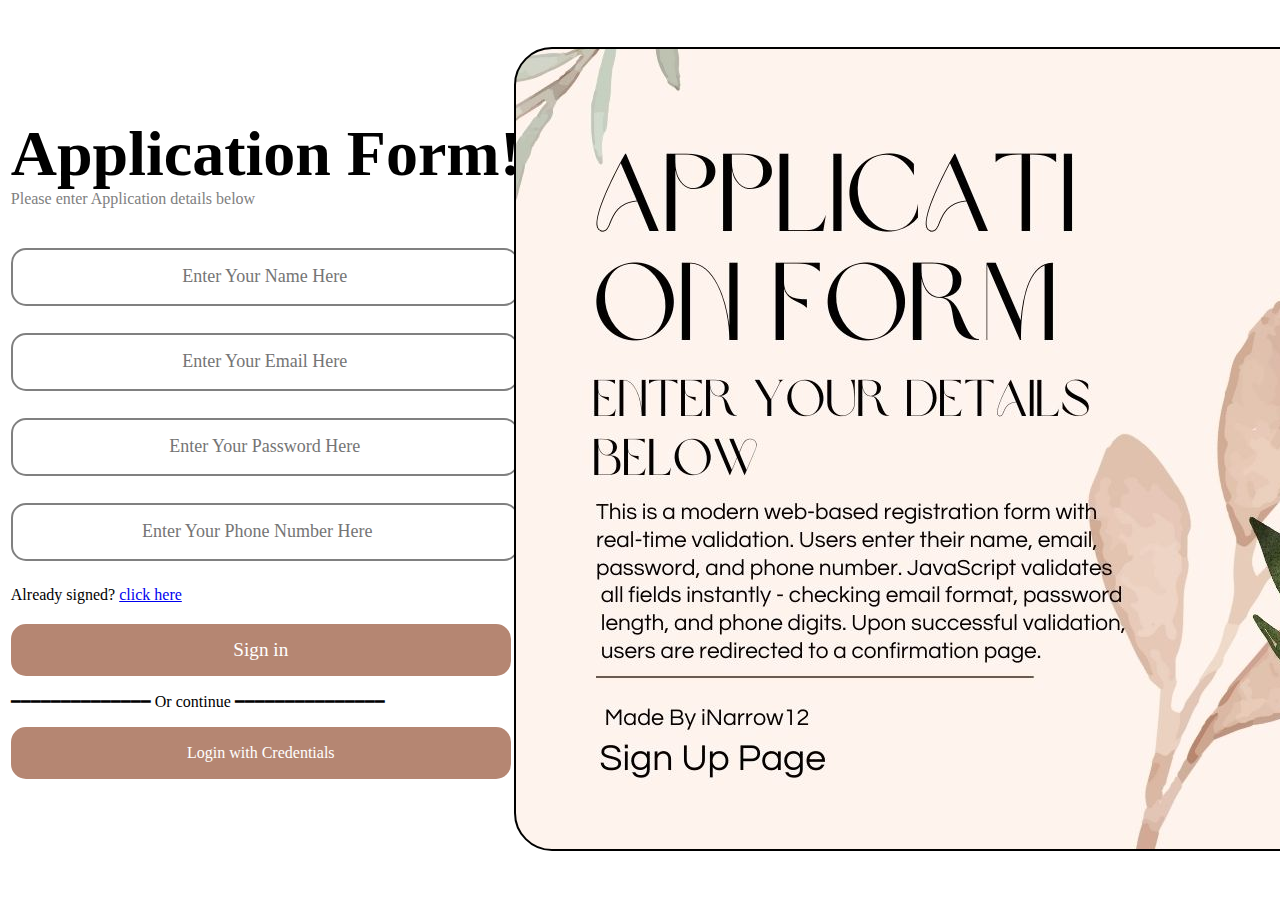
<file: index.html>
<!DOCTYPE html>
<html>
    <head>
        <link rel="stylesheet" href="style.css">
        <title>Registration Page | Application</title>
    </head>
    <body>
        <div id="main1">
            <div id="login_area">
                <form>
                    <div id="login_boder">
                    <h1>Application Form!</h1>
                </div><br>
                <div id="space_for_singnin" style="color: gray;">
                    Please enter Application details below
                </div>
                <div class="space"></div>
                <div class="input_box">
                    <br>
                    <div class="input_area">
                        <input type="text" class="input_place" id="name" placeholder="Enter Your Name Here">
                    </div>
                </div>
                <div class="space"></div>
                <div class="input_box">
                    <br>
                    <div class="input_area">
                        <input type="email" class="input_place" id="email" placeholder="Enter Your Email Here">
                    </div>
                </div>
                <div class="space"></div>
                <div class="input_box">
                    <br>
                    <div class="input_area">
                        <input type="password" class="input_place" id="password" placeholder="Enter Your Password Here">
                    </div>
                </div>
                <div class="space"></div>
                <div class="input_box">
                    <br>
                    <div class="input_area">
                        <input type="number" class="input_place" id="number" placeholder="Enter Your Phone Number Here">                    </div>
                </div>
                <div id="space_for_singnin">
                    <br><br>Already signed? <a href="sign_up_page/index.html">click here</a>
                </div>
                <br><br><br>
                <div id="signin">
                    <input type="submit" id="signin_button" value="Sign in">
                    <br>
                    <p> ━━━━━━━━━━━━━━ Or continue ━━━━━━━━━━━━━━━</p>
                </div>
                <div id="Login">
                    <login_box id="login_in">
                        <a id="login_in_txt" href="sign_up_page/index.html">Login with Credentials</a>
                    </login_box>
                </div>
                </form>
            </div>
        </div>
        <div id="main2">
            <div id="picture">
            </div></div>
        <script src="script.js"></script>
    </body>
</html>
</file>
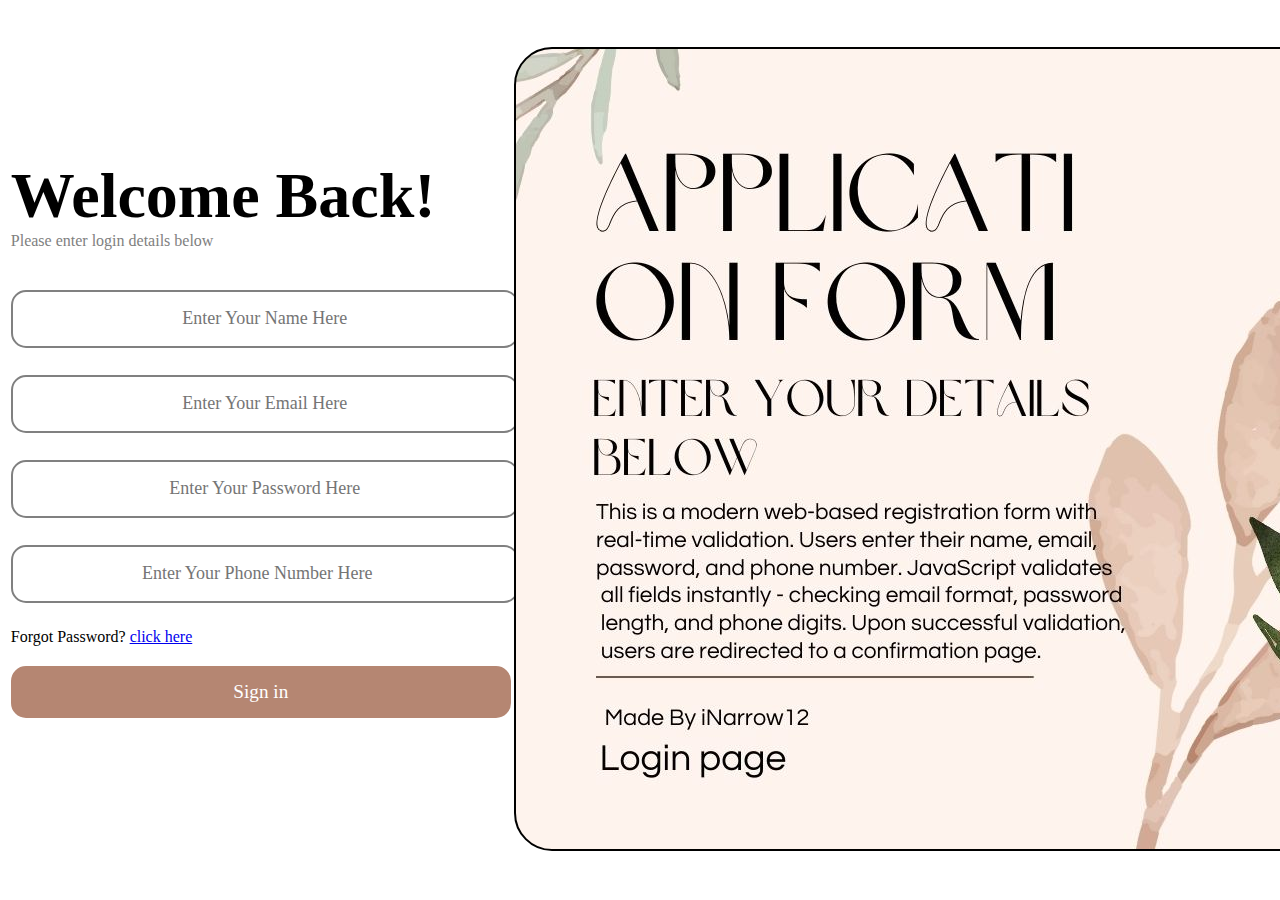
<file: sign_up_page/index.html>
<!DOCTYPE html>
<html>
    <head>
        <link rel="stylesheet" href="style.css">
        <title>Login Page | Application</title>
    </head>
    <body>
        <div id="main1">
            <br><br>
            <div id="login_area">
                <form>
                    <div id="login_boder">
                    <h1>Welcome Back!</h1>
                </div><br>
                <div id="space_for_singnin" style="color: gray;">
                    Please enter login details below
                </div>
                <div class="space"></div>
                <div class="input_box">
                    <br>
                    <div class="input_area">
                        <input type="text" class="input_place" id="name" placeholder="Enter Your Name Here">
                    </div>
                </div>
                <div class="space"></div>
                <div class="input_box">
                    <br>
                    <div class="input_area">
                        <input type="email" class="input_place" id="email" placeholder="Enter Your Email Here">
                    </div>
                </div>
                <div class="space"></div>
                <div class="input_box">
                    <br>
                    <div class="input_area">
                        <input type="password" class="input_place" id="password" placeholder="Enter Your Password Here">
                    </div>
                </div>
                <div class="space"></div>
                <div class="input_box">
                    <br>
                    <div class="input_area">
                        <input type="number" class="input_place" id="number" placeholder="Enter Your Phone Number Here">                    </div>
                </div>
                <div id="space_for_singnin">
                    <br><br>Forgot Password? <a href="forget_password.html">click here</a>
                </div>
                <br><br><br>
                <div id="signin">
                    <input type="submit" id="signin_button" value="Sign in">
                    <br>
                </div>
                </form>
            </div>
        </div>
        <div id="main2">
            <div id="picture">
            </div></div>
        <script src="script.js"></script>
    </body>
</html>
</file>
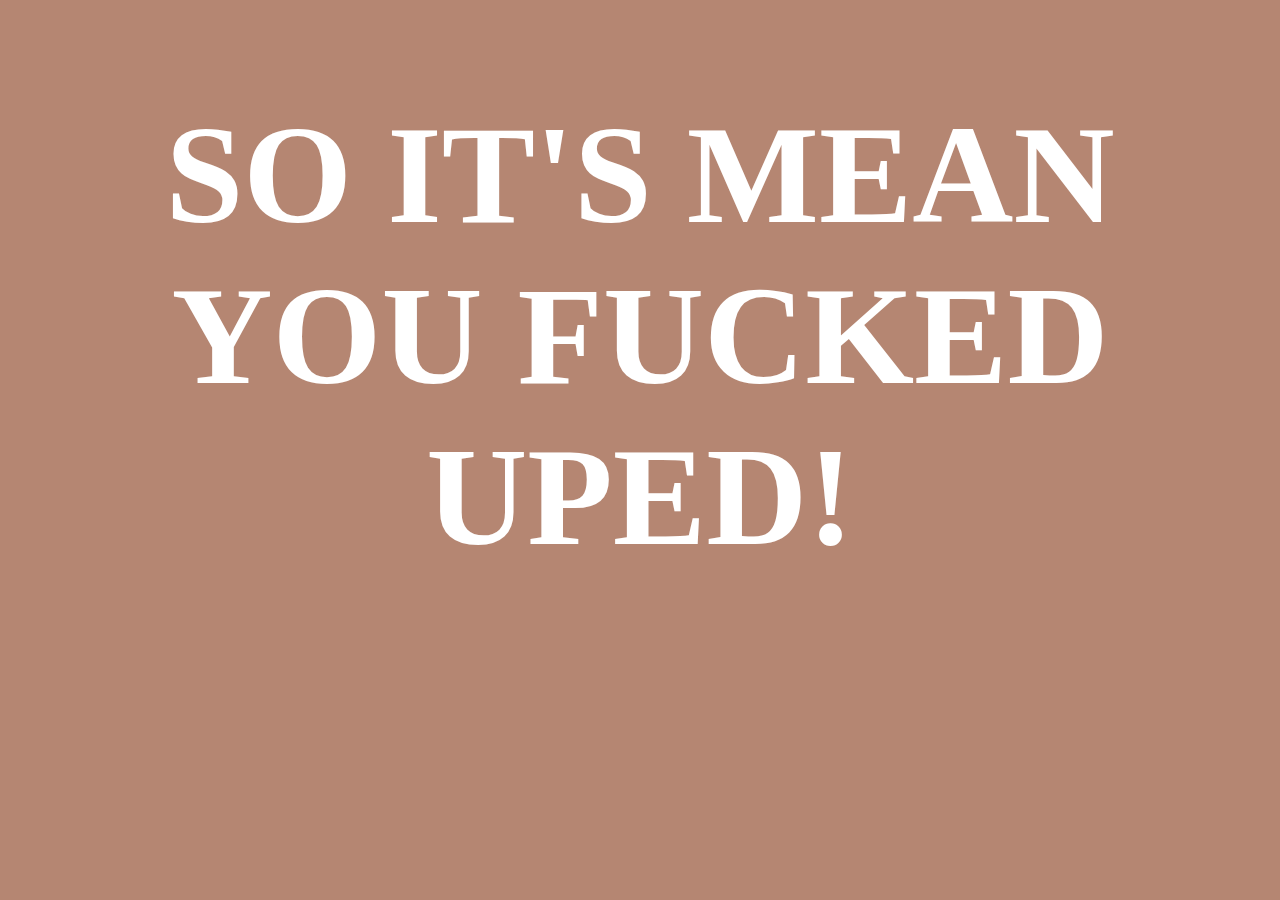
<file: sign_up_page/forget_password.html>
<!DOCTYPE html>
<html>
    <head>
        <title>Recoavey</title>
    </head>
    <body style="text-align: center; background-color: #b58672;">
        <h1 style="font-family:serif; font-size: 140px;background-color: #b58672;color: white;">SO IT'S MEAN YOU FUCKED UPED!</h1>
    </body>
</html>
</file>
<file: style.css>
body{
    background-color: white;
}
#main1{
    display: grid;
    place-items: center;
    background-color: white;
    float: left;
    width: 40%;
    height: 98vh;
}
#main2{
    display: grid;
    place-items: center;
    background-color: white;
    float: left;
    width: 60%;
    height: 98vh;
}
#picture{
    border: 2px solid black;
    border-radius: 38px;
    background-image: url(cc.jpg);
    width: 1080px;
    height: 800px;
}
#login_area{
    background-color: white;
    width: 500px;
    height: 750px;
}
#login_boder{
    font-family:serif;
    font-size: 32px;
    background-color:white;
    width: 649px;
    height: 55px;
}
.space{
    background-color:white;
    width: 649px;
    height: 20px;
}
#space_for_singnin{
    font-family:serif;
    background-color: white;
    width: 649px;
    height: 20px; 
}
.box{
    background-color: white;
    width: 649px;
    height: 88px;
}
.input_box{
    font-family:serif;
    background-color:white;
    width: 649px;
    height: 65px;    
}
.input_area{
    font-family:serif;
    background-color:white;
    width: 649px;
    height: 55px;       
}
.input_place{
    font-size: 18px;
    font-family:serif;
    outline: none;
    text-align: center;
    width: 500px;
    height: 52px;
    border: 2px solid grey;
    border-radius: 15px;
}
#signin_button{
    font-family:serif;
    color: white;
    background-color: #b58672;
    border: 2px solid #b58672;
    font-size: larger;
    outline: none;
    width: 500px;
    height: 52px;
    outline: none;
    border-radius: 15px;
}
#login_in{
    color: white;
    display: grid;
    place-items: center;
    background-color: #b58672;
    border-radius: 15px;
    width: 500px;
    height: 52px;
}
#login_in_txt{
    color: white;
    font-family:serif;
    text-decoration: none;
}
hr{
    background-color: grey;
    width: 50px;
    height: 1px;
}
#signin{
    font-family:serif;
}
</file>
<file: sign_up_page/style.css>
body{
    background-color: white;
}
#main1{
    display: grid;
    place-items: center;
    background-color: white;
    float: left;
    width: 40%;
    height: 98vh;
}
#main2{
    display: grid;
    place-items: center;
    background-color: white;
    float: left;
    width: 60%;
    height: 98vh;
}
#picture{
    border: 2px solid black;
    border-radius: 38px;
    background-image: url(cc.jpg);
    width: 1080px;
    height: 800px;
}
#login_area{
    background-color: white;
    width: 500px;
    height: 750px;
}
#login_boder{
    font-family: serif;
    font-size: 32px;
    background-color:white;
    width: 649px;
    height: 55px;
}
.space{
    background-color:white;
    width: 649px;
    height: 20px;
}
#space_for_singnin{
    font-family: serif;
    background-color: white;
    width: 649px;
    height: 20px; 
}
.box{
    background-color: white;
    width: 649px;
    height: 88px;
}
.input_box{
    font-family: serif;
    background-color:white;
    width: 649px;
    height: 65px;    
}
.input_area{
    font-family: serif;
    background-color:white;
    width: 649px;
    height: 55px;       
}
.input_place{
    font-size: 18px;
    font-family:serif;
    outline: none;
    text-align: center;
    width: 500px;
    height: 52px;
    border: 2px solid grey;
    border-radius: 15px;
}
#signin_button{
    font-family: serif;
    color: white;
    background-color: #b58672;
    border: 2px solid #b58672;
    font-size: larger;
    outline: none;
    width: 500px;
    height: 52px;
    outline: none;
    border-radius: 15px;
}
hr{
    background-color: grey;
    width: 50px;
    height: 1px;
}
#signin{
    font-family: serif;
}
</file>
